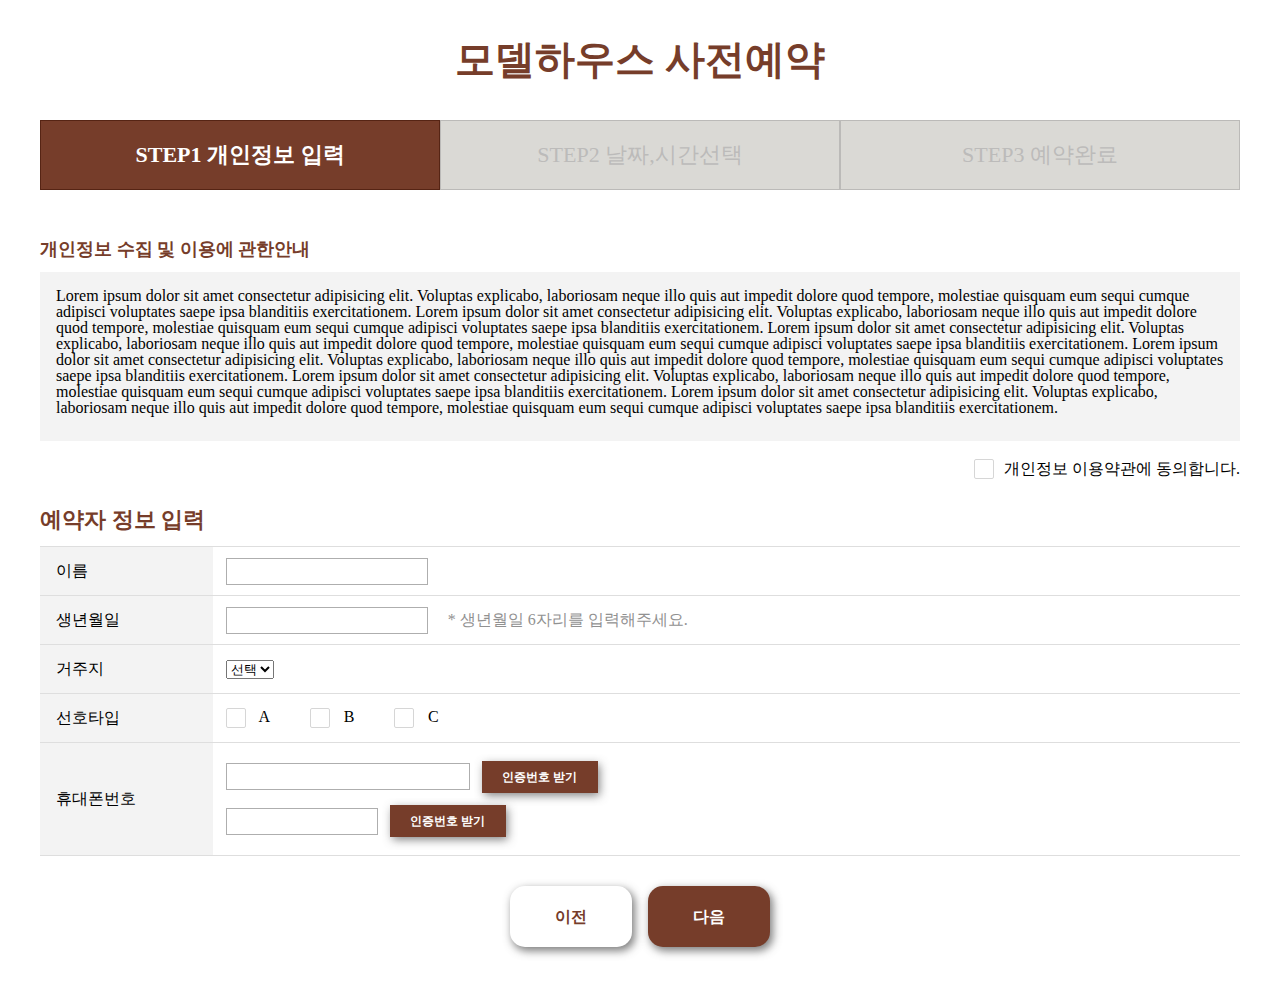
<file: index.html>
<!DOCTYPE html>
<html lang="en">
<head>
    <meta charset="UTF-8">
    <meta http-equiv="X-UA-Compatible" content="IE=edge">
    <meta name="viewport" content="width=device-width, initial-scale=1.0">
    <title>사전예약</title>

    <link rel="stylesheet" href="./css/style.css">
    <link rel="stylesheet" href="./css/reset.css">
</head>
<body>

    <header>
        <h2>모델하우스 사전예약</h2>
        <nav class="navbar">
            <ul>
                <li class="active"><a href="./index.html" role="home" class="">STEP1 개인정보 입력</a></li>
                <li><a href="./date.html">STEP2 날짜,시간선택</a></li>
                <li><a href="">STEP3 예약완료</a></li>
            </ul>
        </nav>
    </header>

    <section id="home">
        <div class="content">


            <!-- 개인정보 수집 -->
            <div class="personal">
                <h3>개인정보 수집 및 이용에 관한안내</h3>
                <div class="agree">
                    <div class="agree_box">
                        <p>
                            Lorem ipsum dolor sit amet consectetur adipisicing elit. Voluptas explicabo, laboriosam neque illo quis aut impedit dolore quod tempore, molestiae quisquam eum sequi cumque adipisci voluptates saepe ipsa blanditiis exercitationem.
                            Lorem ipsum dolor sit amet consectetur adipisicing elit. Voluptas explicabo, laboriosam neque illo quis aut impedit dolore quod tempore, molestiae quisquam eum sequi cumque adipisci voluptates saepe ipsa blanditiis exercitationem.
                            Lorem ipsum dolor sit amet consectetur adipisicing elit. Voluptas explicabo, laboriosam neque illo quis aut impedit dolore quod tempore, molestiae quisquam eum sequi cumque adipisci voluptates saepe ipsa blanditiis exercitationem.
                            Lorem ipsum dolor sit amet consectetur adipisicing elit. Voluptas explicabo, laboriosam neque illo quis aut impedit dolore quod tempore, molestiae quisquam eum sequi cumque adipisci voluptates saepe ipsa blanditiis exercitationem.
                            Lorem ipsum dolor sit amet consectetur adipisicing elit. Voluptas explicabo, laboriosam neque illo quis aut impedit dolore quod tempore, molestiae quisquam eum sequi cumque adipisci voluptates saepe ipsa blanditiis exercitationem.
                            Lorem ipsum dolor sit amet consectetur adipisicing elit. Voluptas explicabo, laboriosam neque illo quis aut impedit dolore quod tempore, molestiae quisquam eum sequi cumque adipisci voluptates saepe ipsa blanditiis exercitationem.
                        </p>
                    </div>
                </div>
                <div class="checkbox">
                    <input type="checkbox" id="agree">
                    <label for="agree">개인정보 이용약관에 동의합니다.</label>
                </div>
            </div>

            <!-- 예약자 정보 입력 -->
            <div class="subscriber">
                <h3>예약자 정보 입력</h3>
                <div class="subscriber_contain">
                    <div class="subscriber_wrap">
                        <h4>이름</h4>
                        <div class="subscriber_input">
                            <labael>
                                <input type="text" name="name">
                            </labael>
                        </div>

                        
                    </div>
                    <div class="subscriber_wrap">
                        <h4>생년월일</h4>
                        <div class="subscriber_input">
                            <label>
                                <input type="number" maxlength="4" oninput="maxLengthCheck(this)" name="birthday">
                            </label>
                            <span>* 생년월일 6자리를 입력해주세요.</span>
                        </div>

                    </div>
                    <div class="subscriber_wrap">
                        <h4>거주지</h4>
                        <div class="subscriber_input">
                            <select>
                                <option value="">선택</option>
                                <option value="">서울</option>
                                <option value="">경기</option>
                                <option value="">인천</option>
                                <option value="">강원</option>
                                <option value="">부산</option>
                                <option value="">울산</option>
                                <option value="">충남</option>
                                <option value="">충북</option>
                                <option value="">광주</option>
                                <option value="">전남</option>
                                <option value="">전북</option>
                                <option value="">경남</option>
                                <option value="">경북</option>
                                <option value="">제주</option>
                            </select>
                        </div>
                    </div>
                    <div class="subscriber_wrap">
                        <h4>선호타입</h4>
                        <div class="subscriber_input">
                            <ul class="favor_type">
                                <li>                    
                                    <input id="type1" type="checkbox">
                                    <label for="type1">A</label>
                                </li>
                                <li>                    
                                    <input id="type2" type="checkbox">
                                    <label for="type2">B</label>
                                </li>
                                <li>                    
                                    <input id="type3" type="checkbox">
                                    <label for="type3">C</label>
                                </li>
                            </ul>
                        </div>
                        
    
                    </div>
                    <div class="subscriber_wrap phone_input">
                        <h4>휴대폰번호</h4>
                        <div class="subscriber_input">
                            <div class="tel_input">
                                <input type="tel" name="tel">
                                <button type="button" class="btn checkbtn">
                                    인증번호 받기
                                </button>
                            </div>
                            <div class="certification">
                                <input type="number">
                                <button type="button" class="btn checkbtn">
                                    인증번호 받기
                                </button>
                            </div>

                        </div>

    
                    </div>
                </div>

            </div>
        </div>

        <div class="button_wrap">
            <button type="button" class="btn cancle">이전</button>
            <button type="button" onclick="location.href='./date.html'" class="btn submit">다음</button>
        </div>
    </section>


    <script>
        function maxLengthCheck(object){
            if (object.value.length > object.maxLength){
            object.value = object.value.slice(0, object.maxLength);
            }    
        }
    </script>
    
</body>
</html>
</file>
<file: css/style.css>
:root{
    --main-color:#763d2a;
    --main-gray:#f3f3f3;
}



input[type="number"]::-webkit-outer-spin-button,
input[type="number"]::-webkit-inner-spin-button {
    -webkit-appearance: none;
    margin: 0;
}

input[type=checkbox] {
    position: relative;
    border: 1px solid #aeaeae;
    border-radius: 2px;
    background: none;
    cursor: pointer;
    line-height: 0;
    margin: 0 .6em 0 0;
    outline: 0;
    padding: 0 !important;
    vertical-align: text-top;
    height: 20px;
    width: 20px;
    -webkit-appearance: none;
    opacity: .5;
}

input[type=checkbox]:checked {
    background-color: var(--main-color);
    opacity: 1;
}

input[type=checkbox]:before {
    content: '';
    position: absolute;
    right: 50%;
    top: 50%;
    width: 4px;
    height: 10px;
    border: solid #FFF;
    border-width: 0 2px 2px 0;
    margin: -1px -1px 0 -1px;
    transform: rotate(45deg) translate(-50%, -50%);
    z-index: 2;
}

.navbar ul li a{
    text-decoration: none;

}


/* header */


header > h2{
    font-size: 40px;
    font-weight: 800;
    color: #763d2a;
    text-align: center;
    margin:40px 0;
}

.navbar{
    max-width: 1200px;
    margin: 0 auto;
}

.navbar ul{
    display: flex;
    width: 100%;
}

.navbar ul li{
    width: calc(100% / 3);
    height: 70px;
    border: solid 1px #bbbab8;
    background-color: #dad9d5;
    display: flex;
    align-items: center;
    justify-content: center;
    cursor: pointer;

}

.navbar ul li a{
    color: #bcbbba;
    font-size: 22px;
    width: 100%;
    display: flex;
    justify-content: center;
}


.navbar ul li.active{
    color:#fff;
    font-weight: 800;
    border: solid 1px #562414;
    background-color: #763d2a;
}

.navbar ul li.active a{
    color:#fff;
    font-weight: 800;
}

/* home main */

.content{
    max-width: 1200px;
    margin: 50px auto 0;
}

.personal{

}

.personal h3{
    font-size: 18px;
    font-weight: 800;
    color: #763d2a;
    margin-bottom: 14px;
}

.personal .agree{
    width: 100%;
    height: 169px;
    background-color: #f3f3f3;
    overflow: hidden;
}

.personal .agree .agree_box{
    padding: 1rem;
    height: 90%;
    overflow: auto;
}
.personal .checkbox{
    margin-top: 18px;
    display: flex;
    align-items: center;
    justify-content: flex-end;
}

.subscriber{
    margin-top: 30px;
    width: 100%;
}

.subscriber_contain{
    margin-top: 15px;
}

.subscriber > h3{
    font-size: 22px;
    font-weight: 800;
    color: #763d2a;
}

.subscriber_wrap{
    display: flex;
    align-items: center;
    border-bottom:1px solid #dedede;
}

.subscriber_wrap:first-child{
    border-top:1px solid #dedede;
}

.subscriber_wrap h4{
    width: 173px;
    font-size: 16px;
    font-weight: 400;
    color: #000;
    background-color: #f3f3f3;
    padding: 1rem;
}

.subscriber_input{
    padding: 0 0.8rem;
}
.subscriber_wrap input[type=text],
.subscriber_wrap input[type=number],
.subscriber_wrap input[type=tel]{
    border: solid 1px #aeaeae;
    height: 27px;
}

.subscriber_input .favor_type{
    display: flex;
}

.subscriber_input .favor_type li{
    margin-right: 40px;
    cursor: pointer;
}

.subscriber_input .favor_type li label{
    cursor: pointer;
}

.subscriber_input .favor_type li:last-child{
    margin-right: 0;
}

.subscriber_input span{
    margin-left:1rem;
    font-size: 16px;
    color: #919191;
}

.subscriber_input button{
    cursor: pointer;
}

.tel_input{
    margin-bottom: 0.8rem;
}

.tel_input, .certification{
    display: flex;
    align-items: center;
}

.tel_input input{
    width: 244px;
    height: 32px;
    margin: 0 12px 0 0;
}

.certification input{
    width: 152px;
    margin: 0 12px 0 0;
    height: 32px;
}

.checkbtn{
    background-color: var(--main-color);
    color:#fff;
    font-size: 12px;
    font-weight: bold;
    display: flex;
    align-items: center;
    justify-content: center;
    padding: 10px;
}

.subscriber_wrap.phone_input h4{
    padding: 3rem 1rem;
}


.button_wrap{
    display: flex;
    align-items: center;
    justify-content: center;
    margin-top: 30px;
    margin-bottom: 40px;
}

.button_wrap button:first-child{
    margin-right: 1rem;
}

.btn{
    width: 122px;
    height: 61px;
    text-align: center;
    box-shadow: 2.2px 3.3px 9px 0 rgba(73, 73, 73, 0.7);
    font-weight: bold;
}

.btn.checkbtn{
    width: 116px;
    height: 32px;
}

.btn.cancle{
    background-color: #fff;
    color: #763d2a;
    border-radius: 15px;
}

.btn.submit{
    background-color: #763d2a;
    color: #fff;
    border-radius: 15px;
}
</file>
